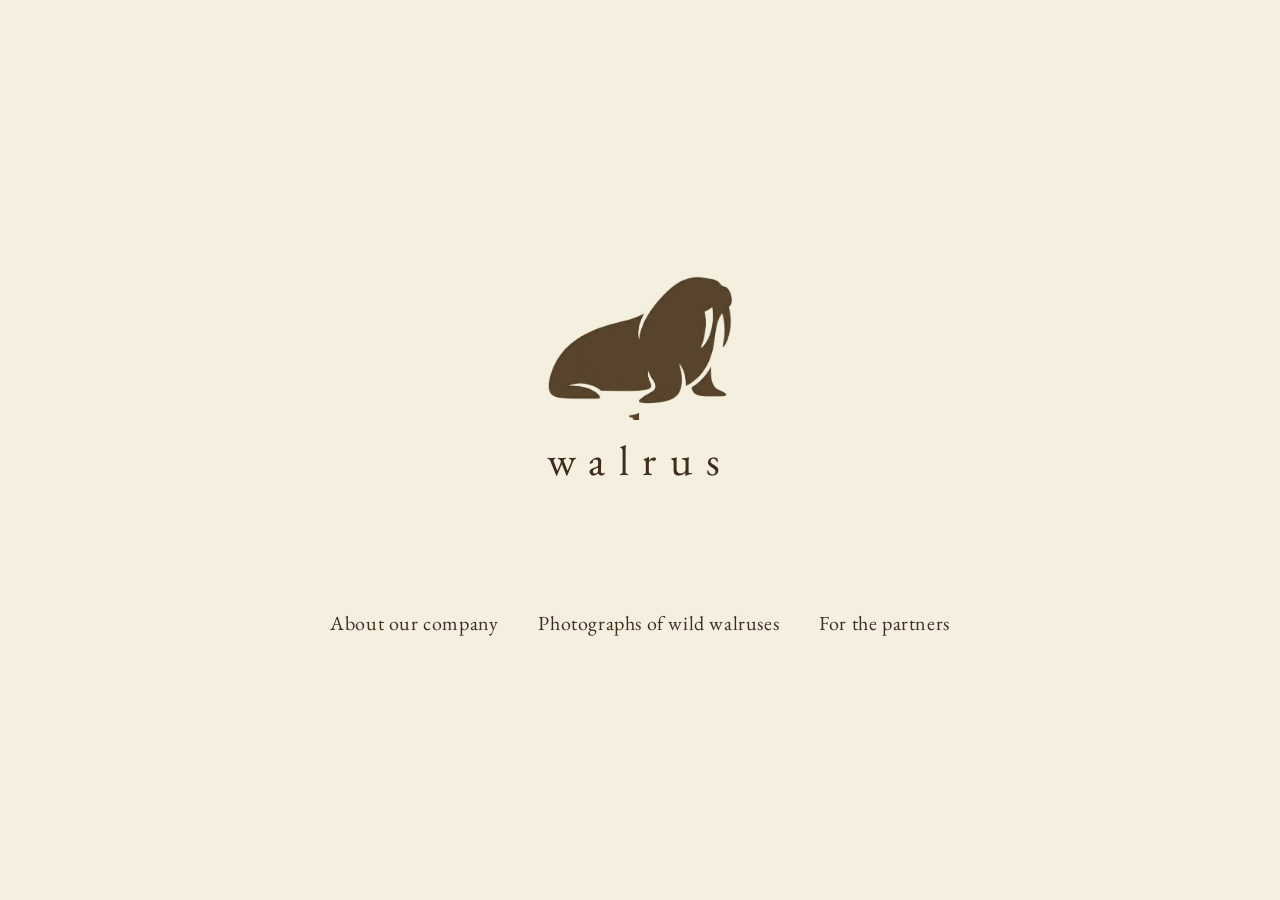
<file: index.html>
<!DOCTYPE html>
<html lang="en">
<head>
  <meta charset="UTF-8">
  <meta name="viewport" content="width=device-width, initial-scale=1.0">
  <title>Walrus</title>
  <meta name="description" content="Walrus AS is a Norwegian company.">

  <meta property="og:title" content="Walrus">
  <meta property="og:description" content="A Norwegian company.">
  <meta property="og:image" content="walrus-logo.png">
  <meta property="og:type" content="website">

  <link rel="icon" type="image/png" href="walrus-logo.png">
  <link rel="apple-touch-icon" href="walrus-logo.png">
  <link rel="stylesheet" href="style.css">
</head>
<body>
  <main class="home">
    <div class="logo-block">
      <img id="walrus-mark" src="walrus-logo.png" alt="Walrus">
      <div class="wordmark-text">walrus</div>
    </div>
    <nav class="primary">
      <a href="about.html">About our company</a>
      <a href="walruses.html">Photographs of wild walruses</a>
      <a href="https://docs.google.com/spreadsheets/d/1r58V9bGHoJZDuZ3yRSJWuCCVVie4632kGpdcs40XNWY/edit?gid=370596621#gid=370596621" target="_blank" rel="noopener">For the partners</a>
    </nav>
  </main>

  <script>
  (function() {
    const walrus = document.getElementById('walrus-mark');
    if (!walrus) return;
    if (window.matchMedia('(prefers-reduced-motion: reduce)').matches) return;

    let startTime = Date.now();
    let isHovering = false;

    walrus.addEventListener('mouseenter', () => isHovering = true);
    walrus.addEventListener('mouseleave', () => isHovering = false);

    function easeOutCubic(t) { return 1 - Math.pow(1 - t, 3); }
    function easeInQuad(t) { return t * t; }

    function animate() {
      if (!isHovering) {
        const t = (Date.now() - startTime) / 1000;

        // BREATHING — gentle continuous pulse (subtle)
        const breatheScale = 1 + 0.0085 * Math.sin((t / 6) * Math.PI * 2);

        // THE HOP — every 35 seconds, vertical only, with a small tilt
        const hopCycle = t % 35;
        let hopY = 0;
        let hopTilt = 0;
        let hopScale = 1;

        if (hopCycle < 32) {
          // resting
        } else if (hopCycle < 32.4) {
          const p = (hopCycle - 32) / 0.4;
          hopY = 3 * easeInQuad(p);
          hopTilt = -1.5 * easeInQuad(p);
          hopScale = 1 - 0.02 * easeInQuad(p);
        } else if (hopCycle < 32.9) {
          const p = (hopCycle - 32.4) / 0.5;
          hopY = 3 - (3 + 18) * easeOutCubic(p);
          hopTilt = -1.5 + (1.5 + 2) * easeOutCubic(p);
          hopScale = 0.98 + 0.04 * easeOutCubic(p);
        } else if (hopCycle < 33.3) {
          const p = (hopCycle - 32.9) / 0.4;
          hopY = -18 + 18 * easeInQuad(p);
          hopTilt = 0.5 - 0.5 * easeInQuad(p);
          hopScale = 1.02 - 0.02 * easeInQuad(p);
        } else {
          const p = Math.min(1, (hopCycle - 33.3) / 0.5);
          hopY = 2 * Math.sin(p * Math.PI) * (1 - p) * 0.4;
        }

        const totalScale = breatheScale * hopScale;
        walrus.style.transform =
          `translateY(${hopY}px) rotate(${hopTilt}deg) scale(${totalScale})`;
      }
      requestAnimationFrame(animate);
    }
    requestAnimationFrame(animate);
  })();
  </script>
</body>
</html>
</file>
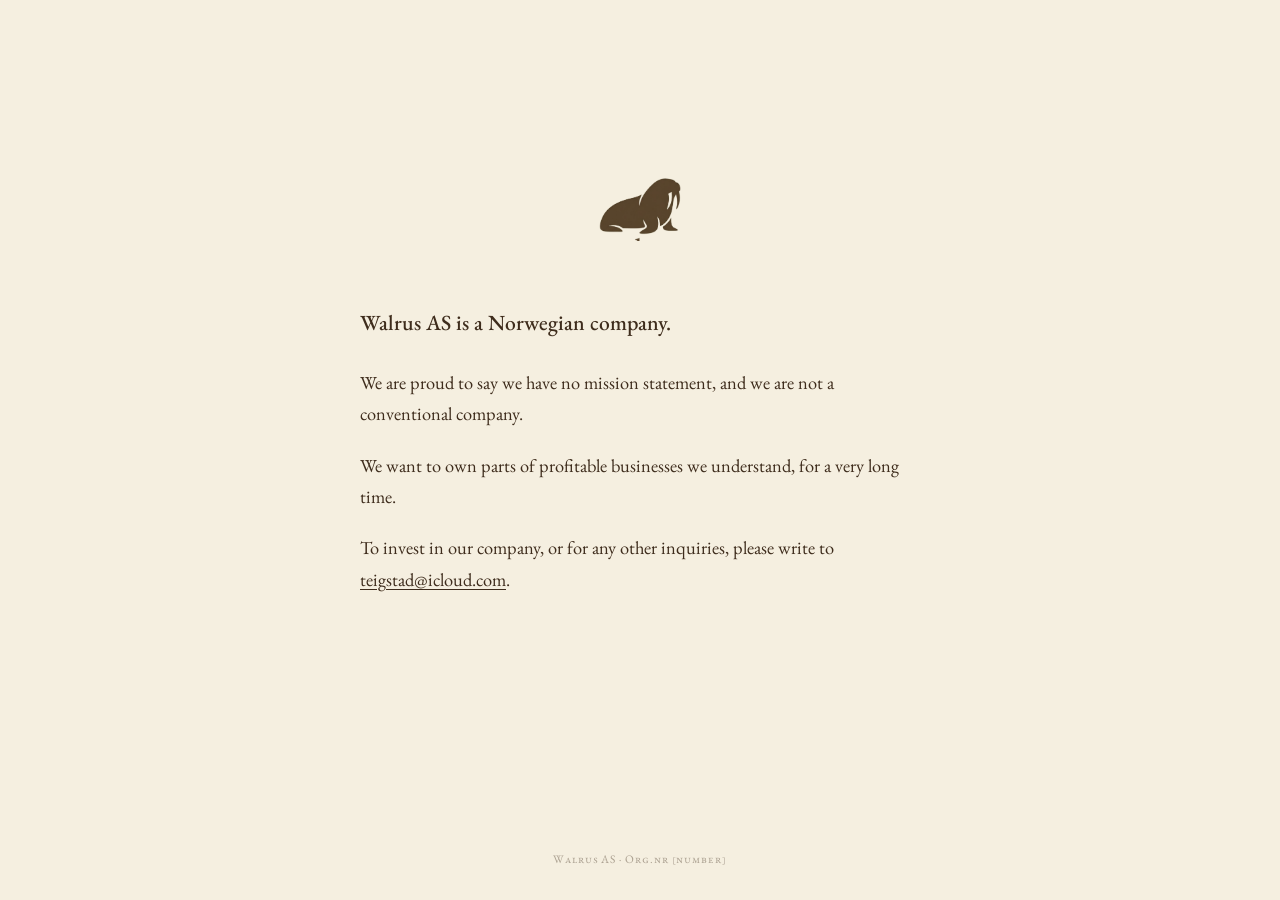
<file: about.html>
<!DOCTYPE html>
<html lang="en">
<head>
  <meta charset="UTF-8">
  <meta name="viewport" content="width=device-width, initial-scale=1.0">
  <title>About — Walrus</title>
  <meta name="description" content="Walrus is a Norwegian company.">

  <meta property="og:title" content="About — Walrus">
  <meta property="og:description" content="Walrus is a Norwegian company.">
  <meta property="og:image" content="walrus-logo.png">

  <link rel="icon" type="image/png" href="walrus-logo.png">
  <link rel="apple-touch-icon" href="walrus-logo.png">
  <link rel="stylesheet" href="style.css">
</head>
<body>
  <main>
    <header class="page-header">
      <a class="brand" href="index.html">
        <img class="mark-small" src="walrus-logo.png" alt="Walrus">
      </a>
    </header>
    <div class="content">
      <p class="lead">Walrus AS is a Norwegian company.</p>
      <p>We are proud to say we have no mission statement, and we are not a conventional company.</p>
      <p>We want to own parts of profitable businesses we understand, for a very long time.</p>
      <p>To invest in our company, or for any other inquiries, please write to <a href="mailto:teigstad@icloud.com">teigstad@icloud.com</a>.</p>
    </div>
  </main>
  <footer>
    Walrus AS &middot; Org.nr [number]
  </footer>
</body>
</html>
</file>
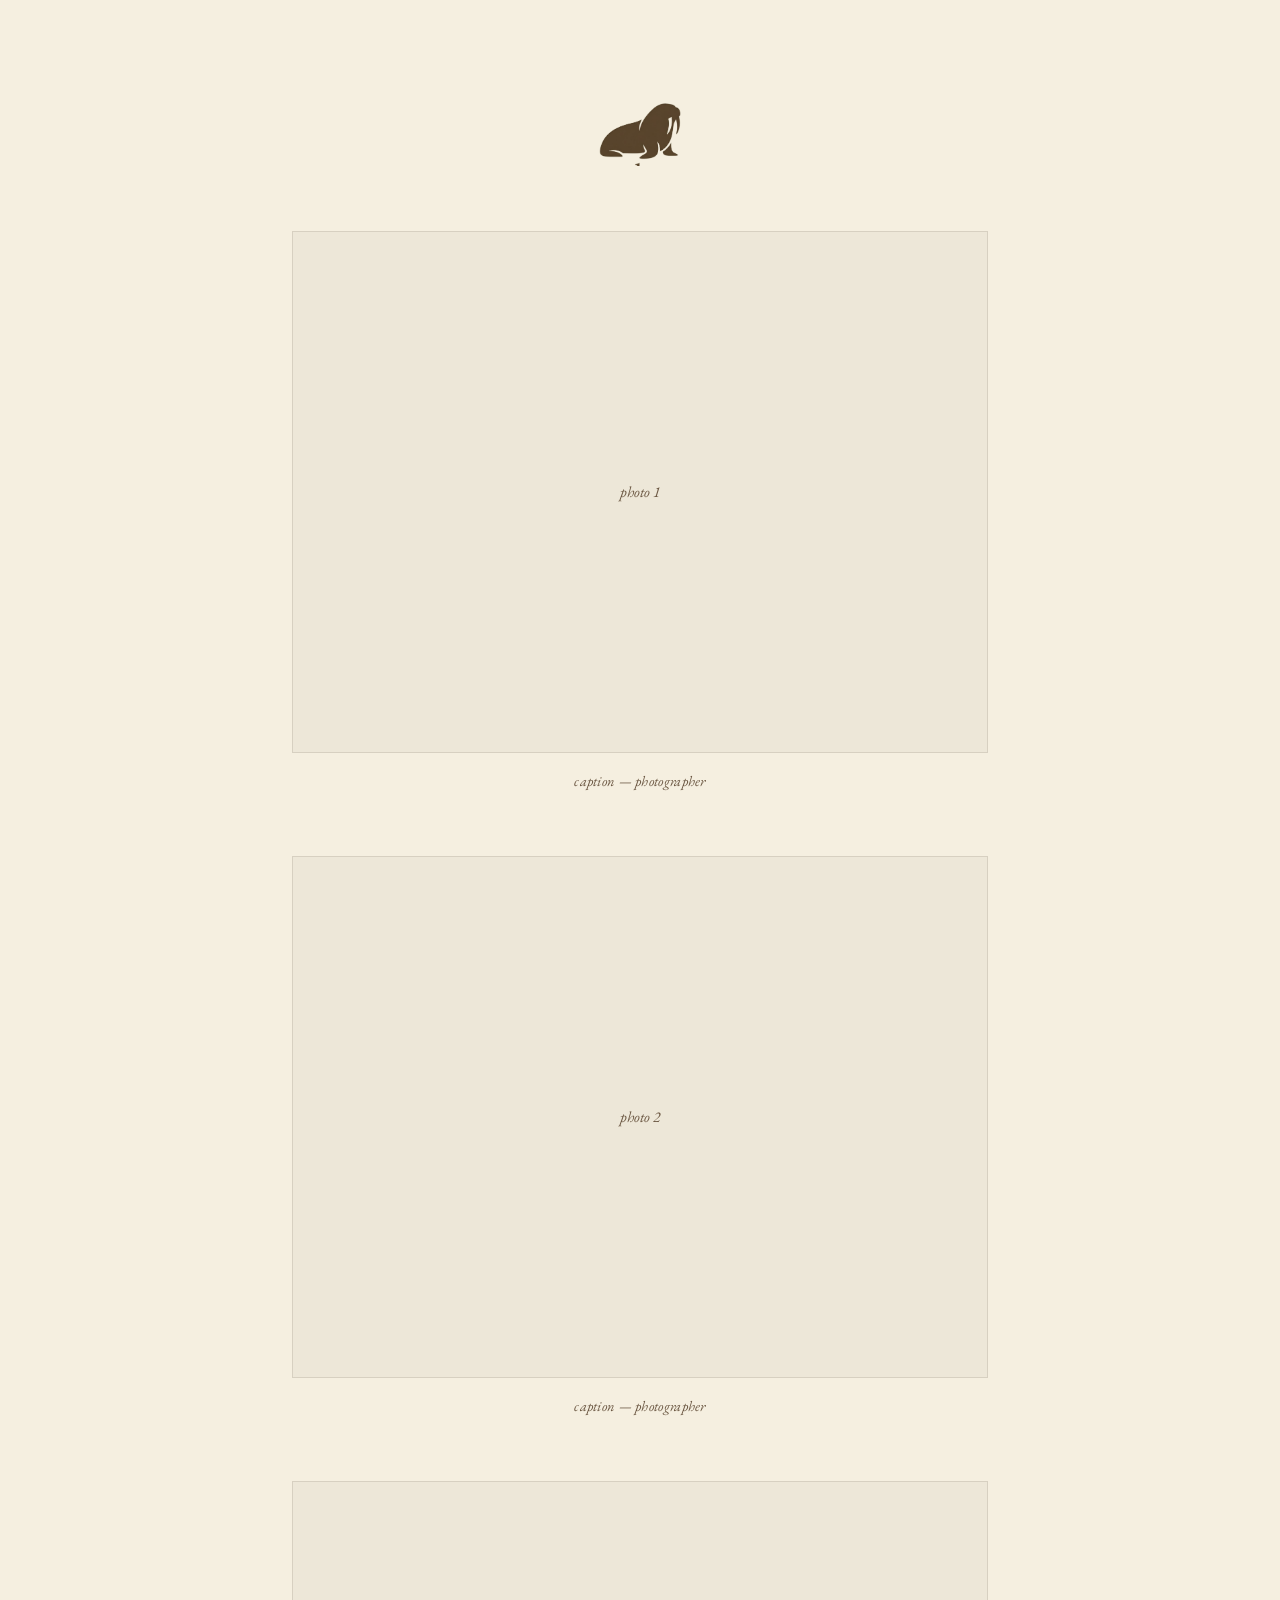
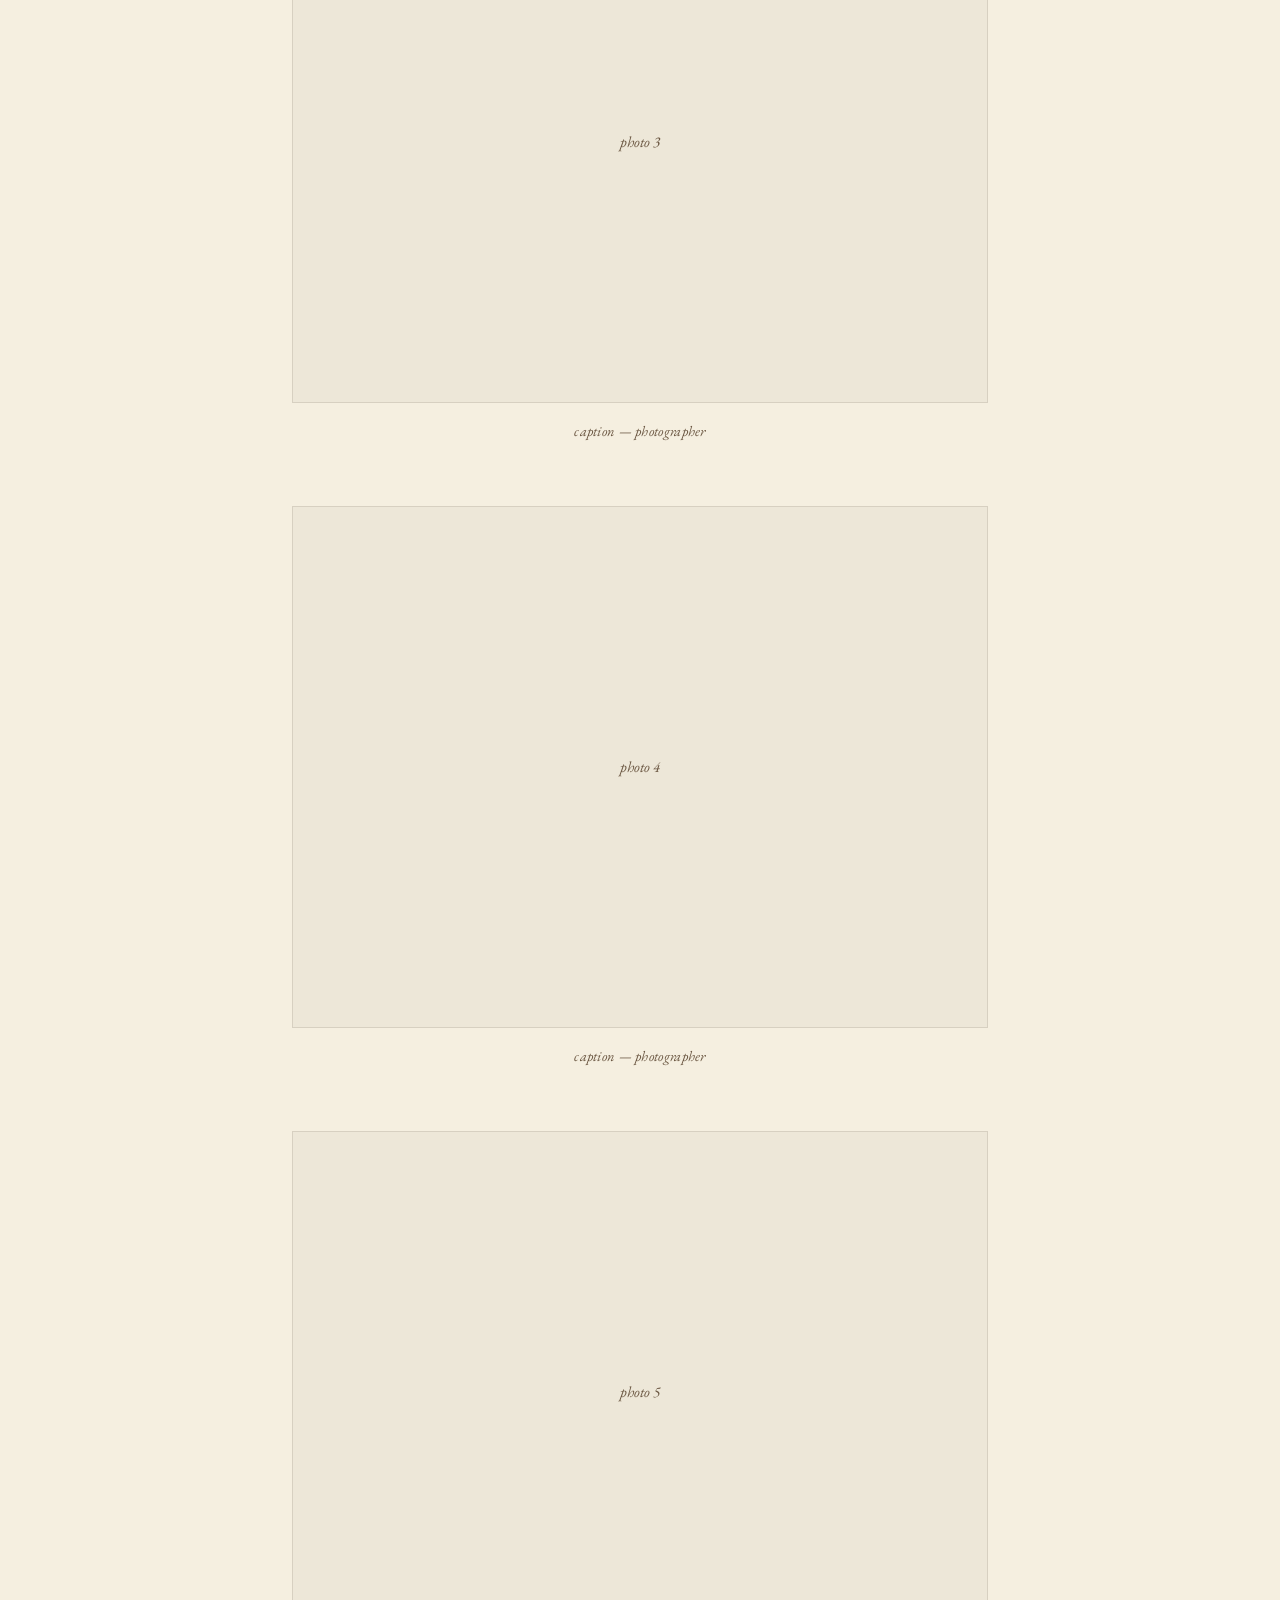
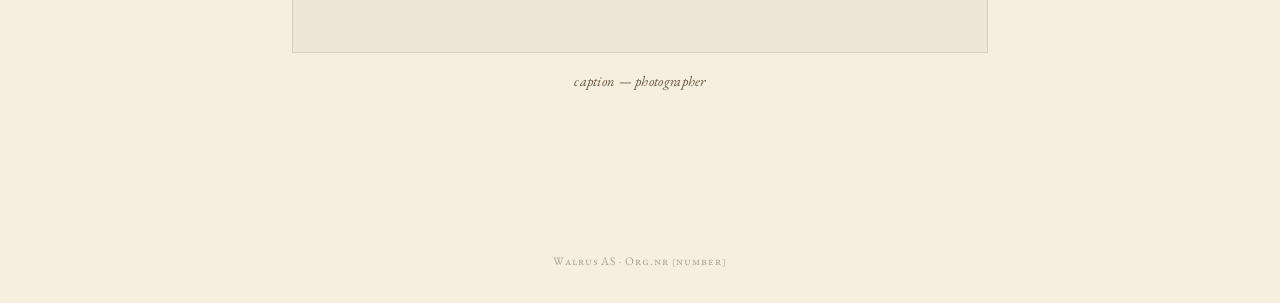
<file: walruses.html>
<!DOCTYPE html>
<html lang="en">
<head>
  <meta charset="UTF-8">
  <meta name="viewport" content="width=device-width, initial-scale=1.0">
  <title>Photographs of wild walruses — Walrus</title>
  <meta name="description" content="Photographs of wild walruses.">

  <meta property="og:title" content="Photographs of wild walruses — Walrus">
  <meta property="og:description" content="Photographs of wild walruses.">
  <meta property="og:image" content="walrus-logo.png">

  <link rel="icon" type="image/png" href="walrus-logo.png">
  <link rel="apple-touch-icon" href="walrus-logo.png">
  <link rel="stylesheet" href="style.css">
</head>
<body>
  <main>
    <header class="page-header">
      <a class="brand" href="index.html">
        <img class="mark-small" src="walrus-logo.png" alt="Walrus">
      </a>
    </header>

    <div class="photos">

      <figure class="photo">
        <div class="placeholder">photo 1</div>
        <figcaption class="caption">caption — photographer</figcaption>
      </figure>

      <figure class="photo">
        <div class="placeholder">photo 2</div>
        <figcaption class="caption">caption — photographer</figcaption>
      </figure>

      <figure class="photo">
        <div class="placeholder">photo 3</div>
        <figcaption class="caption">caption — photographer</figcaption>
      </figure>

      <figure class="photo">
        <div class="placeholder">photo 4</div>
        <figcaption class="caption">caption — photographer</figcaption>
      </figure>

      <figure class="photo">
        <div class="placeholder">photo 5</div>
        <figcaption class="caption">caption — photographer</figcaption>
      </figure>

    </div>
  </main>
  <footer>
    Walrus AS &middot; Org.nr [number]
  </footer>
</body>
</html>
</file>
<file: style.css>
/* ===========================================================
   Walrus — site styles
   =========================================================== */

@import url('https://fonts.googleapis.com/css2?family=EB+Garamond:ital,wght@0,400;0,500;1,400&display=swap');

:root {
  --cream: #F5EFE0;
  --brown: #3E2C1C;
  --brown-soft: #6b5742;
  --brown-faint: rgba(62, 44, 28, 0.4);
  --rule: rgba(62, 44, 28, 0.12);
}

* { box-sizing: border-box; margin: 0; padding: 0; }

html { background: #F5EFE0; }

body {
  background: #F5EFE0;
  color: var(--brown);
  font-family: 'EB Garamond', Garamond, 'Times New Roman', serif;
  font-weight: 400;
  font-size: 18px;
  line-height: 1.6;
  min-height: 100vh;
  display: flex;
  flex-direction: column;
  -webkit-font-smoothing: antialiased;
  -moz-osx-font-smoothing: grayscale;
  overflow-x: hidden;
}

main {
  flex: 1;
  display: flex;
  flex-direction: column;
  align-items: center;
  justify-content: center;
  padding: 6rem 2rem;
  max-width: 760px;
  margin: 0 auto;
  width: 100%;
}

/* ============== HOME PAGE ============== */

/* On the home page the layout pushes the logo toward the top
   third and the nav links toward the bottom, with empty space
   between. */
/* On the home page, cluster logo + wordmark + nav as a single
   composition centered vertically. The natural margin between
   the logo-block and the nav handles spacing — no dead zone. */
main.home {
  justify-content: center;
  align-items: center;
  padding-top: 4rem;
  padding-bottom: 4rem;
  max-width: 880px;
}

.home {
  text-align: center;
}

.logo-block {
  display: flex;
  flex-direction: column;
  align-items: center;
  gap: 0.5rem;
  /* Gap to nav: ~2.5x wordmark line-height. Reads as connected
     to the logo, not anchored to a far-away footer. */
  margin-bottom: 7rem;
}

#walrus-mark {
  display: block;
  width: 16vw;
  max-width: 204px;
  min-width: 144px;
  height: auto;
  cursor: default;
  transform: translateY(0) scale(1) rotate(0deg);
  transform-origin: center bottom;
  transition: transform 0.4s cubic-bezier(0.34, 1.56, 0.64, 1);
  /* Crisper rendering */
  image-rendering: -webkit-optimize-contrast;
  image-rendering: crisp-edges;
}

#walrus-mark:hover {
  transform: scale(1.06) translateY(-6px) !important;
}

.wordmark-text {
  font-family: 'EB Garamond', Garamond, serif;
  font-size: clamp(1.6rem, 4vw, 2.65rem);
  letter-spacing: 0.32em;
  text-transform: lowercase;
  color: var(--brown);
  font-weight: 400;
  /* Stays still — only the animal moves above */
}

@media (prefers-reduced-motion: reduce) {
  #walrus-mark { transform: none !important; }
}

/* ============== NAVIGATION ============== */

nav.primary {
  display: flex;
  gap: 2.5rem;
  justify-content: center;
  align-items: center;
  flex-wrap: nowrap;
  width: 100%;
  max-width: 100%;
}

nav.primary a {
  color: var(--brown);
  text-decoration: none;
  font-size: clamp(0.95rem, 1.6vw, 1.25rem);
  letter-spacing: 0.03em;
  position: relative;
  transition: opacity 0.3s ease;
  white-space: nowrap;
}

nav.primary a::after {
  content: "";
  position: absolute;
  left: 0;
  right: 0;
  bottom: -4px;
  height: 1px;
  background: currentColor;
  transform: scaleX(0);
  transform-origin: center;
  transition: transform 0.4s cubic-bezier(0.65, 0, 0.35, 1);
}

nav.primary a:hover::after {
  transform: scaleX(1);
}

/* ============== INNER PAGES ============== */

.page-header {
  margin-bottom: 3.5rem;
  text-align: center;
}

.page-header a.brand {
  text-decoration: none;
  color: var(--brown);
  display: inline-flex;
  flex-direction: column;
  align-items: center;
}

.page-header img.mark-small {
  width: 90px;
  height: auto;
  display: block;
  transition: transform 0.5s cubic-bezier(0.34, 1.56, 0.64, 1);
  image-rendering: -webkit-optimize-contrast;
}

.page-header a.brand:hover img.mark-small {
  transform: translateY(-3px);
}

.page-header .wordmark {
  font-size: 1.15rem;
  letter-spacing: 0.32em;
  text-transform: lowercase;
}

.content {
  max-width: 560px;
  margin: 0 auto;
  text-align: left;
}

.content p {
  margin-bottom: 1.25rem;
  font-size: 1.15rem;
  line-height: 1.7;
}

.content p.lead {
  font-size: 1.35rem;
  line-height: 1.55;
  margin-bottom: 1.75rem;
  font-weight: 500;
}

.content a {
  color: var(--brown);
  text-decoration: underline;
  text-decoration-thickness: 1px;
  text-underline-offset: 3px;
  transition: opacity 0.3s ease;
}

.content a:hover {
  opacity: 0.55;
}

.content .contact-block {
  margin-top: 3rem;
  padding-top: 2rem;
  border-top: 1px solid var(--rule);
}

.content .contact-block p {
  margin-bottom: 0.4rem;
  font-size: 1.05rem;
}

.content .contact-block .name {
  font-style: italic;
  color: var(--brown-soft);
  margin-top: 0.5rem;
}

/* ============== WALRUSES PHOTOS ============== */

.photos {
  display: grid;
  grid-template-columns: 1fr;
  gap: 4rem;
  width: 100%;
  max-width: 720px;
  margin: 0 auto;
}

.photo { text-align: center; }

.photo .placeholder {
  width: 100%;
  aspect-ratio: 4 / 3;
  background: rgba(62, 44, 28, 0.04);
  border: 1px solid var(--rule);
  display: flex;
  align-items: center;
  justify-content: center;
  color: var(--brown-soft);
  font-style: italic;
  font-size: 0.95rem;
}

.photo img {
  width: 100%;
  height: auto;
  display: block;
}

.photo .caption {
  margin-top: 1rem;
  font-size: 0.9rem;
  font-style: italic;
  color: var(--brown-soft);
  letter-spacing: 0.02em;
}

.photo .caption a {
  color: var(--brown-soft);
  text-decoration: none;
  border-bottom: 1px solid rgba(107, 87, 66, 0.3);
  transition: border-color 0.3s ease, color 0.3s ease;
}

.photo .caption a:hover {
  color: var(--brown);
  border-bottom-color: var(--brown);
}

/* ============== 404 ============== */

.notfound { text-align: center; }

.notfound .mark-medium {
  width: 140px;
  margin: 0 auto 2rem;
  opacity: 0.85;
  image-rendering: -webkit-optimize-contrast;
}

.notfound h1 {
  font-weight: 400;
  font-size: 1.4rem;
  letter-spacing: 0.04em;
  margin-bottom: 1rem;
  font-style: italic;
}

.notfound p {
  color: var(--brown-soft);
  margin-bottom: 2rem;
  font-size: 1.05rem;
}

.notfound a.return {
  color: var(--brown);
  text-decoration: none;
  font-size: 1rem;
  letter-spacing: 0.04em;
  border-bottom: 1px solid var(--brown);
  padding-bottom: 2px;
  transition: opacity 0.3s ease;
}

.notfound a.return:hover { opacity: 0.55; }

/* ============== FOOTER ============== */

footer {
  text-align: center;
  padding: 4rem 2rem 2rem;
  font-size: 0.72rem;
  letter-spacing: 0.08em;
  color: var(--brown-faint);
  font-variant: small-caps;
}

/* ============== RESPONSIVE ============== */

@media (max-width: 600px) {
  body { font-size: 17px; }
  main { padding: 4rem 1.5rem; }
  main.home { padding-top: 6vh; padding-bottom: 3rem; }
  #walrus-mark { width: 32vw; min-width: 130px; }
  nav.primary {
    gap: 1.25rem;
    flex-wrap: wrap;
    flex-direction: column;
  }
  nav.primary a { font-size: 1.05rem; }
  .content p { font-size: 1.1rem; }
  .content p.lead { font-size: 1.25rem; }
}
</file>
